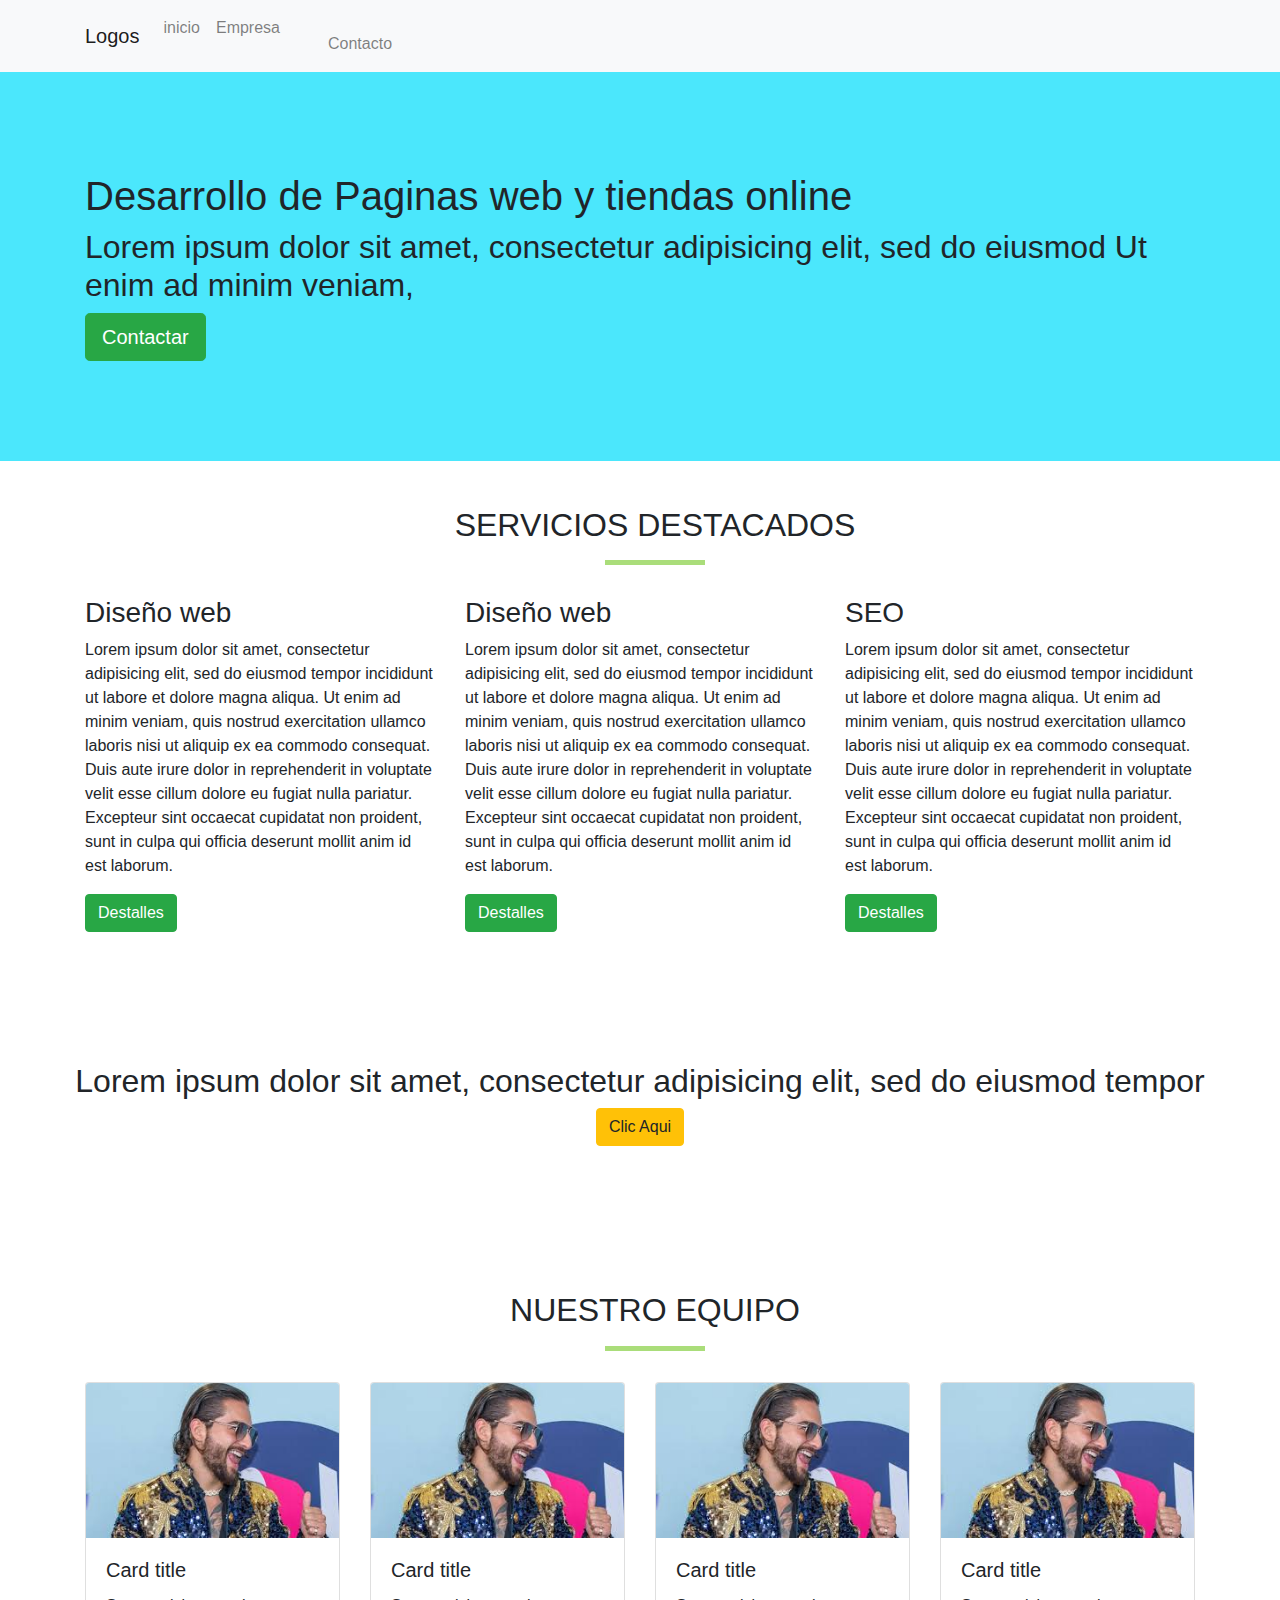
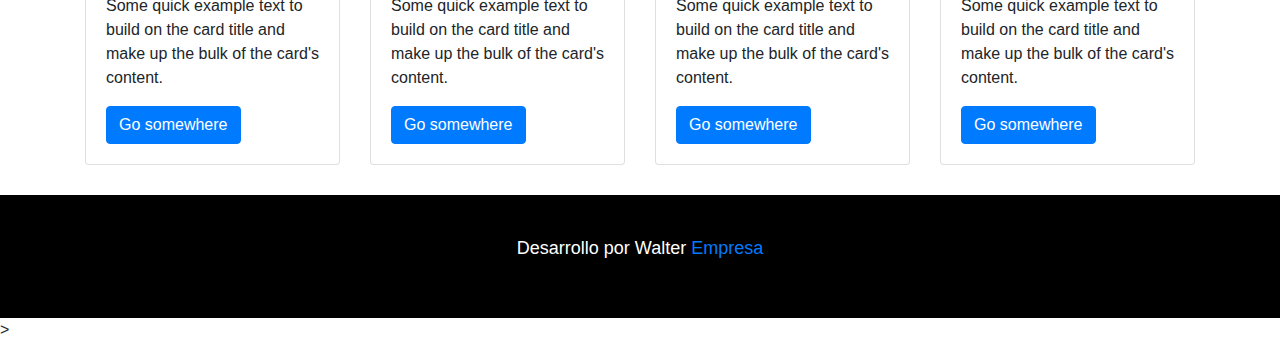
<file: index.html>
<!doctype html>
<html lang="es">
  <head>
    <!-- Required meta tags -->
    <meta charset="utf-8">
    <meta name="viewport" content="width=device-width, initial-scale=1, shrink-to-fit=no">

    <!-- Bootstrap CSS -->
    <link rel="stylesheet" href="css/bootstrap.min.css">
    <link rel="stylesheet" href="css/estilos.css">

    <title>Web Servicios</title>
  </head>

  <body>
    <main>
      <div class="container-fluid" style="padding: 0">
       
        <nav class="navbar navbar-expand-lg navbar-light bg-light">
        <div class="container">

          <a class="navbar-brand" href="#">Logos</a>

        
  <button class="navbar-toggler" type="button" data-toggle="collapse" data-target="#navbarSupportedContent" aria-controls="navbarSupportedContent" aria-expanded="false" aria-label="Toggle navigation">
    <span class="navbar-toggler-icon"></span>
  </button>

  <div class="collapse navbar-collapse" id="navbarSupportedContent">
    <ul class="navbar-nav mr-auto">
      <li class="nav-item">
        <a class="nav-link" href="#">inicio </a>
      </li>
      <li class="nav-item">
        <a class="nav-link" href="Empresa.html">Empresa</a>
      </li>
       <li class="nav-item">
        <a class="nav-link" href="Servicios.html"</a>
      </li>
       <li class="nav-item">
        <a class="nav-link" href="#">Contacto</a>
      </li>



       <!--menu desplegable-->

          <!--

      
      <li class="nav-item dropdown">
        <a class="nav-link dropdown-toggle" href="#" id="navbarDropdown" role="button" data-toggle="dropdown" aria-haspopup="true" aria-expanded="false">
          Desplegable
        </a>
        <div class="dropdown-menu" aria-labelledby="navbarDropdown">
          <a class="dropdown-item" href="#">Sub menu 1</a>
          <a class="dropdown-item" href="#">Sub menu 2</a>
          <div class="dropdown-divider"></div>
          <a class="dropdown-item" href="#">Sub menu 3</a>
        </div>
        -->
        
  
     
    </ul>
    
  </div>
</nav>
          
        
        </div>
     </div>
      <div class="container-fluid banner">
      <div class="container">  
      <h1> Desarrollo de Paginas web y tiendas online</h1> 
      <h2>
        Lorem ipsum dolor sit amet, consectetur adipisicing elit, sed do eiusmod
        Ut enim ad minim veniam,
      </h2>
      <a href="#" class="btn btn-success btn-lg"> Contactar</a>
    </div>
    </div>

    <section id="servicios-destacados">
      <div class="container">

        <div class="row">
          <div class="col-md-12 titulo-seccion">
            <h2>Servicios Destacados</h2>
            <hr>
          </div>
        </div>





        <div class="row"> <!--fila-->
          <div class="col-md-4"> <!--columna-->
            <h3>Diseño web</h3>
             <p>Lorem ipsum dolor sit amet, consectetur adipisicing elit, sed do eiusmod
             tempor incididunt ut labore et dolore magna aliqua. Ut enim ad minim veniam,
             quis nostrud exercitation ullamco laboris nisi ut aliquip ex ea commodo
             consequat. Duis aute irure dolor in reprehenderit in voluptate velit esse
             cillum dolore eu fugiat nulla pariatur. Excepteur sint occaecat cupidatat non
             proident, sunt in culpa qui officia deserunt mollit anim id est laborum.</p>
             <a href="#" class="btn btn-success">Destalles</a>
             </div>

              <div class="col-md-4"> <!--columna-->
            <h3>Diseño web</h3>
             <p>Lorem ipsum dolor sit amet, consectetur adipisicing elit, sed do eiusmod
             tempor incididunt ut labore et dolore magna aliqua. Ut enim ad minim veniam,
             quis nostrud exercitation ullamco laboris nisi ut aliquip ex ea commodo
             consequat. Duis aute irure dolor in reprehenderit in voluptate velit esse
             cillum dolore eu fugiat nulla pariatur. Excepteur sint occaecat cupidatat non
             proident, sunt in culpa qui officia deserunt mollit anim id est laborum.</p>
             <a href="#" class="btn btn-success">Destalles</a>
             
          </div>
          <div class="col-md-4"> <!--columna-->
          <H3>SEO</H3>
             <p>Lorem ipsum dolor sit amet, consectetur adipisicing elit, sed do eiusmod
             tempor incididunt ut labore et dolore magna aliqua. Ut enim ad minim veniam,
             quis nostrud exercitation ullamco laboris nisi ut aliquip ex ea commodo
             consequat. Duis aute irure dolor in reprehenderit in voluptate velit esse
             cillum dolore eu fugiat nulla pariatur. Excepteur sint occaecat cupidatat non
             proident, sunt in culpa qui officia deserunt mollit anim id est laborum.</p>
             <a href="#" class="btn btn-success">Destalles</a>
             
          </div>
          
        </div>
     </div>
    </section>

    <section id="banner-medio">
      <div class=" container-fluid">
        <h2>Lorem ipsum dolor sit amet, consectetur adipisicing elit, sed do eiusmod
        tempor </h2>
        <a href="#" class="btn btn-warning"> Clic Aqui</a>
      </div>
    </section>


    <section id="equipo">
      <div class="container">
        <div class="row">
          <div class="col-md-12 titulo-seccion">
            <h2>Nuestro Equipo</h2>
            <hr>
          </div>
        </div>

        <div class="row">
           <div class="col-md-3">

            <div class="card">
            <img src="images/foto2.jpg" class="card-img-top" alt="...">
            <div class="card-body">
              <h5 class="card-title">Card title</h5>
              <p class="card-text">Some quick example text to build on the card title and make up the bulk of the card's content.</p>
              <a href="#" class="btn btn-primary">Go somewhere</a>
            </div>
          </div>
         
        </div>
   


      <div class="col-md-3">

        <div class="card">
        <img src="images/foto2.jpg" class="card-img-top" alt="...">
        <div class="card-body">
          <h5 class="card-title">Card title</h5>
          <p class="card-text">Some quick example text to build on the card title and make up the bulk of the card's content.</p>
          <a href="#" class="btn btn-primary">Go somewhere</a>
        </div>
      </div>
         
        </div>
  

      <div class="col-md-3">

            <div class="card">
                <img src="images/foto2.jpg" class="card-img-top" alt="...">
                <div class="card-body">
                  <h5 class="card-title">Card title</h5>
                  <p class="card-text">Some quick example text to build on the card title and make up the bulk of the card's content.</p>
                  <a href="#" class="btn btn-primary">Go somewhere</a>
                </div>
              </div>
         
        </div>
   
      <div class="col-md-3">

            <div class="card">
            <img src="images/foto2.jpg" class="card-img-top" alt="...">
            <div class="card-body">
              <h5 class="card-title">Card title</h5>
              <p class="card-text">Some quick example text to build on the card title and make up the bulk of the card's content.</p>
              <a href="#" class="btn btn-primary">Go somewhere</a>
            </div>
          </div>
         
        </div>

           </div>
      </div>
          </div>
    </section>


    </main>

    <footer>
     <div class="container-fluid text-center">
       <p>Desarrollo por Walter <a href="">Empresa</a>

    </footer>>    
    

        <!-- Librerias y Codigos JavaScript -->
    <script src="https://code.jquery.com/jquery-3.3.1.slim.min.js" integrity="sha384-q8i/X+965DzO0rT7abK41JStQIAqVgRVzpbzo5smXKp4YfRvH+8abtTE1Pi6jizo" crossorigin="anonymous"></script>

    
        <script src="js/bootstrap.min.js"></script>
  </body>
</html>
</file>
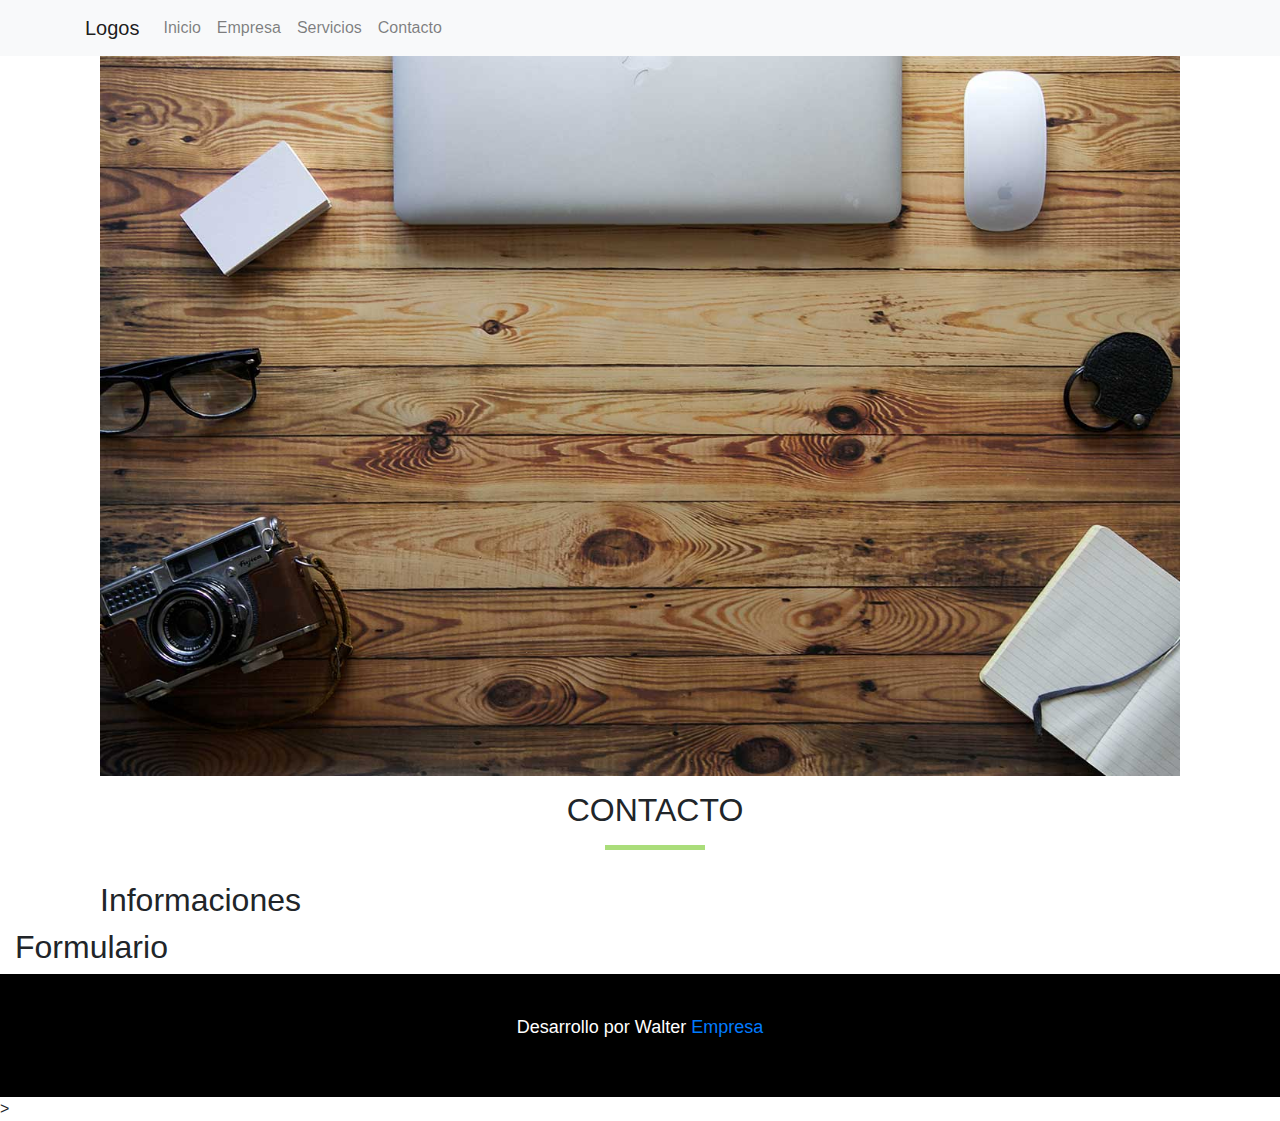
<file: contacto.html>
<!doctype html>
<html lang="es">
  <head>
    <!-- Required meta tags -->
    <meta charset="utf-8">
    <meta name="viewport" content="width=device-width, initial-scale=1, shrink-to-fit=no">

    <!-- Bootstrap CSS -->
    <link rel="stylesheet" href="css/bootstrap.min.css">
    <link rel="stylesheet" href="css/estilos.css">

    <title>Web Servicios</title>
  </head>

  <body>
    <main>
      <div class="container-fluid" style="padding: 0">
       
        <nav class="navbar navbar-expand-lg navbar-light bg-light">
        <div class="container">

          <a class="navbar-brand" href="#">Logos</a>

        
  <button class="navbar-toggler" type="button" data-toggle="collapse" data-target="#navbarSupportedContent" aria-controls="navbarSupportedContent" aria-expanded="false" aria-label="Toggle navigation">
    <span class="navbar-toggler-icon"></span>
  </button>

  <div class="collapse navbar-collapse" id="navbarSupportedContent">
    <ul class="navbar-nav mr-auto">
      <li class="nav-item">
        <a class="nav-link" href="index.html">Inicio</a>
      </li>
      
      <li class="nav-item">
        <a class="nav-link" href="empresa.html">Empresa</a>
      </li>
       <li class="nav-item">
        <a class="nav-link" href="#">Servicios</a>
      </li>
       <li class="nav-item">
        <a class="nav-link" href="contacto.html">Contacto</a>
      </li>



       <!--menu desplegable-->

          <!--

      
      <li class="nav-item dropdown">
        <a class="nav-link dropdown-toggle" href="#" id="navbarDropdown" role="button" data-toggle="dropdown" aria-haspopup="true" aria-expanded="false">
          Desplegable
        </a>
        <div class="dropdown-menu" aria-labelledby="navbarDropdown">
          <a class="dropdown-item" href="#">Sub menu 1</a>
          <a class="dropdown-item" href="#">Sub menu 2</a>
          <div class="dropdown-divider"></div>
          <a class="dropdown-item" href="#">Sub menu 3</a>
        </div>
        -->
        
  
     
    </ul>
    
  </div>
</nav>
          
        
        </div>
     </div>
         </div>
     </div>
      <section>
        <div class="container">
        <div class="col-md-12">
          <img src="images/hero8.jpg" class="img-fluid">
      </div>
     
     <div class=col-md-12">

      <div class="row">
        <div class="col-md-12 titulo-seccion">
          <h2>contacto</h2>
           <hr>
           </div>
           </div>

         </div class="row">

      <div class="col-md-3">
        <h2>Informaciones</h2>
       </div>
        </div>

        <div class="col-md-9">
          <h2>Formulario</h2>
          </div>
          </div>

          </div>
          </div>

    </main>

    <footer>
     <div class="container-fluid text-center">
       <p>Desarrollo por Walter <a href="">Empresa</a>

    </footer>>    
    

        <!-- Librerias y Codigos JavaScript -->
    <script src="https://code.jquery.com/jquery-3.3.1.slim.min.js" integrity="sha384-q8i/X+965DzO0rT7abK41JStQIAqVgRVzpbzo5smXKp4YfRvH+8abtTE1Pi6jizo" crossorigin="anonymous"></script>

    
        <script src="js/bootstrap.min.js"></script>
  </body>
</html>
</file>
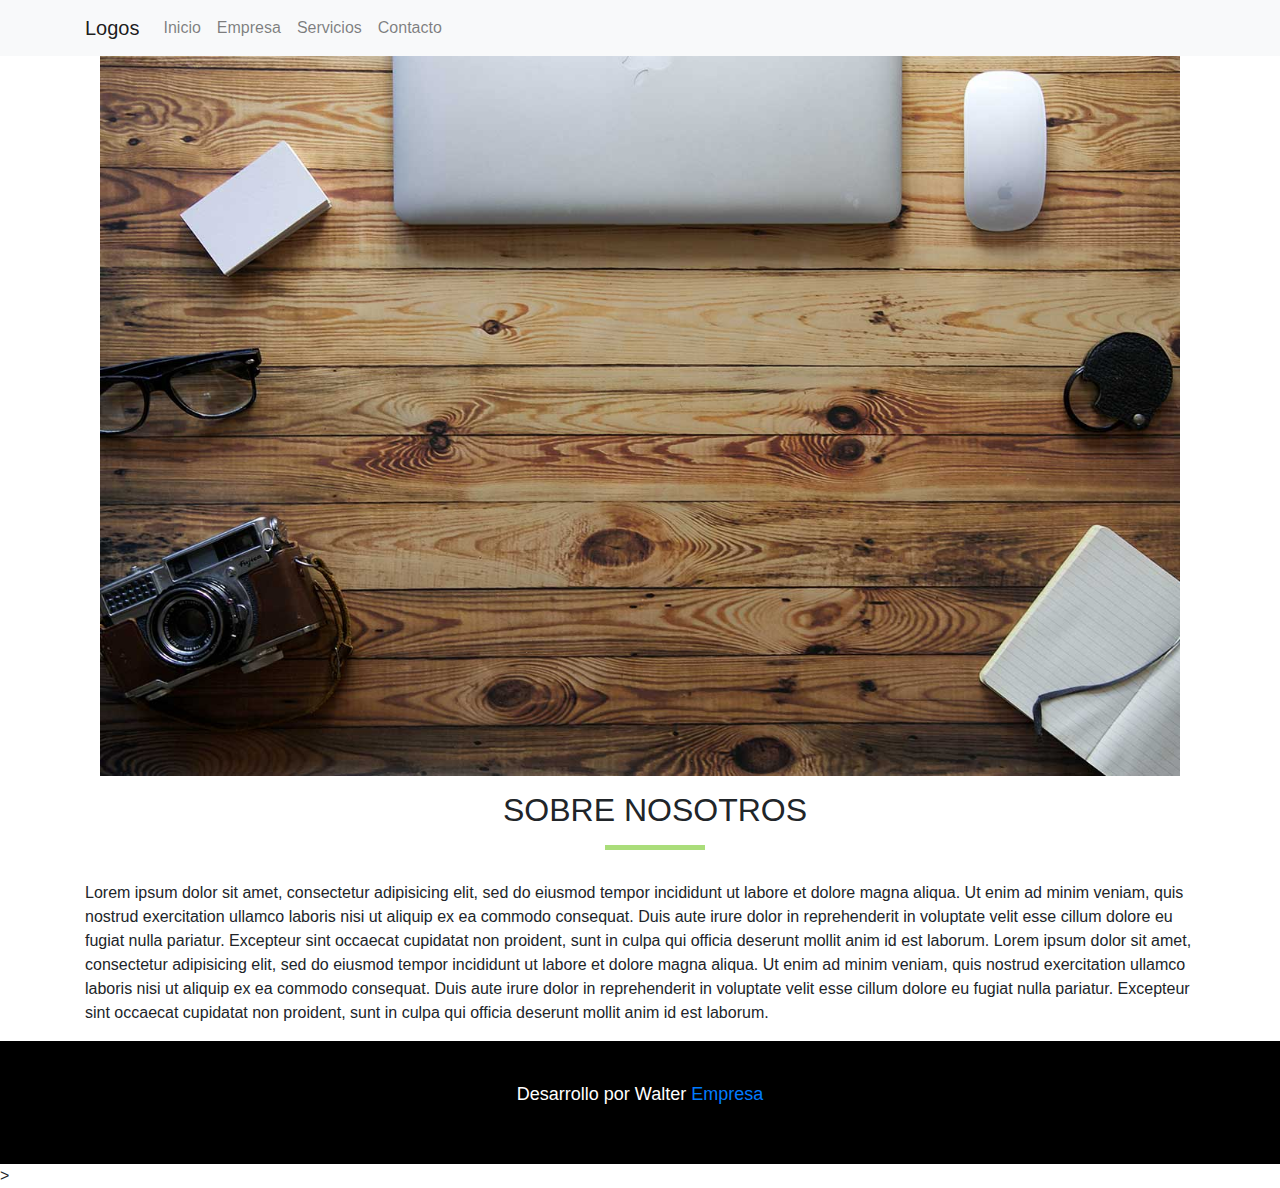
<file: empresa.html>
<!doctype html>
<html lang="es">
  <head>
    <!-- Required meta tags -->
    <meta charset="utf-8">
    <meta name="viewport" content="width=device-width, initial-scale=1, shrink-to-fit=no">

    <!-- Bootstrap CSS -->
    <link rel="stylesheet" href="css/bootstrap.min.css">
    <link rel="stylesheet" href="css/estilos.css">

    <title>Web Servicios</title>
  </head>

  <body>
    <main>
      <div class="container-fluid" style="padding: 0">
       
        <nav class="navbar navbar-expand-lg navbar-light bg-light">
        <div class="container">

          <a class="navbar-brand" href="#">Logos</a>

        
  <button class="navbar-toggler" type="button" data-toggle="collapse" data-target="#navbarSupportedContent" aria-controls="navbarSupportedContent" aria-expanded="false" aria-label="Toggle navigation">
    <span class="navbar-toggler-icon"></span>
  </button>

  <div class="collapse navbar-collapse" id="navbarSupportedContent">
    <ul class="navbar-nav mr-auto">
      <li class="nav-item">
        <a class="nav-link" href="index.html">Inicio</a>
      </li>
      
      <li class="nav-item">
        <a class="nav-link" href="empresa.html">Empresa</a>
      </li>
       <li class="nav-item">
        <a class="nav-link" href="#">Servicios</a>
      </li>
       <li class="nav-item">
        <a class="nav-link" href="#">Contacto</a>
      </li>



       <!--menu desplegable-->

          <!--

      
      <li class="nav-item dropdown">
        <a class="nav-link dropdown-toggle" href="#" id="navbarDropdown" role="button" data-toggle="dropdown" aria-haspopup="true" aria-expanded="false">
          Desplegable
        </a>
        <div class="dropdown-menu" aria-labelledby="navbarDropdown">
          <a class="dropdown-item" href="#">Sub menu 1</a>
          <a class="dropdown-item" href="#">Sub menu 2</a>
          <div class="dropdown-divider"></div>
          <a class="dropdown-item" href="#">Sub menu 3</a>
        </div>
        -->
        
  
     
    </ul>
    
  </div>
</nav>
          
        
        </div>
     </div>
         </div>
     </div>
      <section>
        <div class="container">
        <div class="col-md-12">
          <img src="images/hero8.jpg" class="img-fluid">
      </div>
     
     <div class=col-md-12">

      <div class="row">
        <div class="col-md-12 titulo-seccion">
          <h2> Sobre Nosotros</h2>
           <hr>
           </div>
           </div>

         </div class="row">

         <p>
            Lorem ipsum dolor sit amet, consectetur adipisicing elit, sed do eiusmod
         tempor incididunt ut labore et dolore magna aliqua. Ut enim ad minim veniam,
         quis nostrud exercitation ullamco laboris nisi ut aliquip ex ea commodo
         consequat. Duis aute irure dolor in reprehenderit in voluptate velit esse
         cillum dolore eu fugiat nulla pariatur. Excepteur sint occaecat cupidatat non
         proident, sunt in culpa qui officia deserunt mollit anim id est laborum.
          Lorem ipsum dolor sit amet, consectetur adipisicing elit, sed do eiusmod
         tempor incididunt ut labore et dolore magna aliqua. Ut enim ad minim veniam,
         quis nostrud exercitation ullamco laboris nisi ut aliquip ex ea commodo
         consequat. Duis aute irure dolor in reprehenderit in voluptate velit esse
         cillum dolore eu fugiat nulla pariatur. Excepteur sint occaecat cupidatat non
         proident, sunt in culpa qui officia deserunt mollit anim id est laborum.

       </p>
       </div>
        </div>



    </main>

    <footer>
     <div class="container-fluid text-center">
       <p>Desarrollo por Walter <a href="">Empresa</a>

    </footer>>    
    

        <!-- Librerias y Codigos JavaScript -->
    <script src="https://code.jquery.com/jquery-3.3.1.slim.min.js" integrity="sha384-q8i/X+965DzO0rT7abK41JStQIAqVgRVzpbzo5smXKp4YfRvH+8abtTE1Pi6jizo" crossorigin="anonymous"></script>

    
        <script src="js/bootstrap.min.js"></script>
  </body>
</html>
</file>
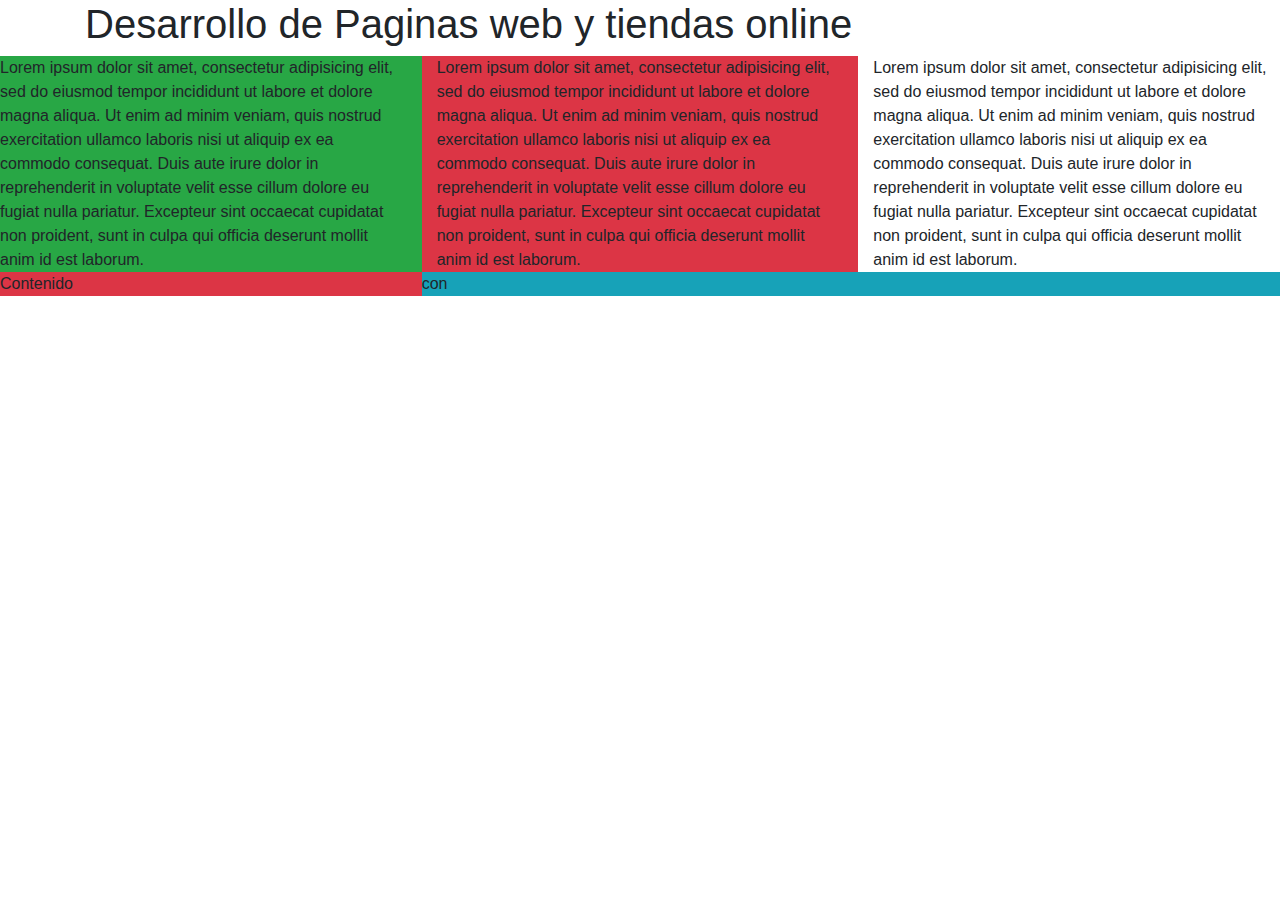
<file: index-prueba.html>
<!doctype html>
<html lang="es">
  <head>
    <!-- Required meta tags -->
    <meta charset="utf-8">
    <meta name="viewport" content="width=device-width, initial-scale=1, shrink-to-fit=no">

    <!-- Bootstrap CSS -->
    <link rel="stylesheet" href="css/bootstrap.min.css">

    <title>Web Servicios</title>
  </head>

  <body>
    <div class="container-fluid">
      <div class="container">  
      <h1> Desarrollo de Paginas web y tiendas online</h1> 
    </div>
    </div>
    <div class="row">
      <div class="col-md-4 bg-success"> 
      Lorem ipsum dolor sit amet, consectetur adipisicing elit, sed do eiusmod
      tempor incididunt ut labore et dolore magna aliqua. Ut enim ad minim veniam,
      quis nostrud exercitation ullamco laboris nisi ut aliquip ex ea commodo
      consequat. Duis aute irure dolor in reprehenderit in voluptate velit esse
      cillum dolore eu fugiat nulla pariatur. Excepteur sint occaecat cupidatat non
      proident, sunt in culpa qui officia deserunt mollit anim id est laborum.
      </div>
      <div class="col-md-4 bg-danger"> Lorem ipsum dolor sit amet, consectetur adipisicing elit, sed do eiusmod
      tempor incididunt ut labore et dolore magna aliqua. Ut enim ad minim veniam,
      quis nostrud exercitation ullamco laboris nisi ut aliquip ex ea commodo
      consequat. Duis aute irure dolor in reprehenderit in voluptate velit esse
      cillum dolore eu fugiat nulla pariatur. Excepteur sint occaecat cupidatat non
      proident, sunt in culpa qui officia deserunt mollit anim id est laborum. 
      </div>
      <div class="col-md-4 bg"> Lorem ipsum dolor sit amet, consectetur adipisicing elit, sed do eiusmod
      tempor incididunt ut labore et dolore magna aliqua. Ut enim ad minim veniam,
      quis nostrud exercitation ullamco laboris nisi ut aliquip ex ea commodo
      consequat. Duis aute irure dolor in reprehenderit in voluptate velit esse
      cillum dolore eu fugiat nulla pariatur. Excepteur sint occaecat cupidatat non
      proident, sunt in culpa qui officia deserunt mollit anim id est laborum. 
      </div>
     
    </div>
    <div class="row">
      <div class="col-md-4 bg-danger">
        Contenido
      </div>
       <div class="col-md-8 bg-info">
         
         <div class="row">
           con
         </div>
       </div>
     </div>

        <!-- Librerias y Codigos JavaScript -->
    <script src="https://code.jquery.com/jquery-3.3.1.slim.min.js" integrity="sha384-q8i/X+965DzO0rT7abK41JStQIAqVgRVzpbzo5smXKp4YfRvH+8abtTE1Pi6jizo" crossorigin="anonymous"></script>

    
        <script src="js/bootstrap.min.js"></script>
  </body>
</html>
</file>
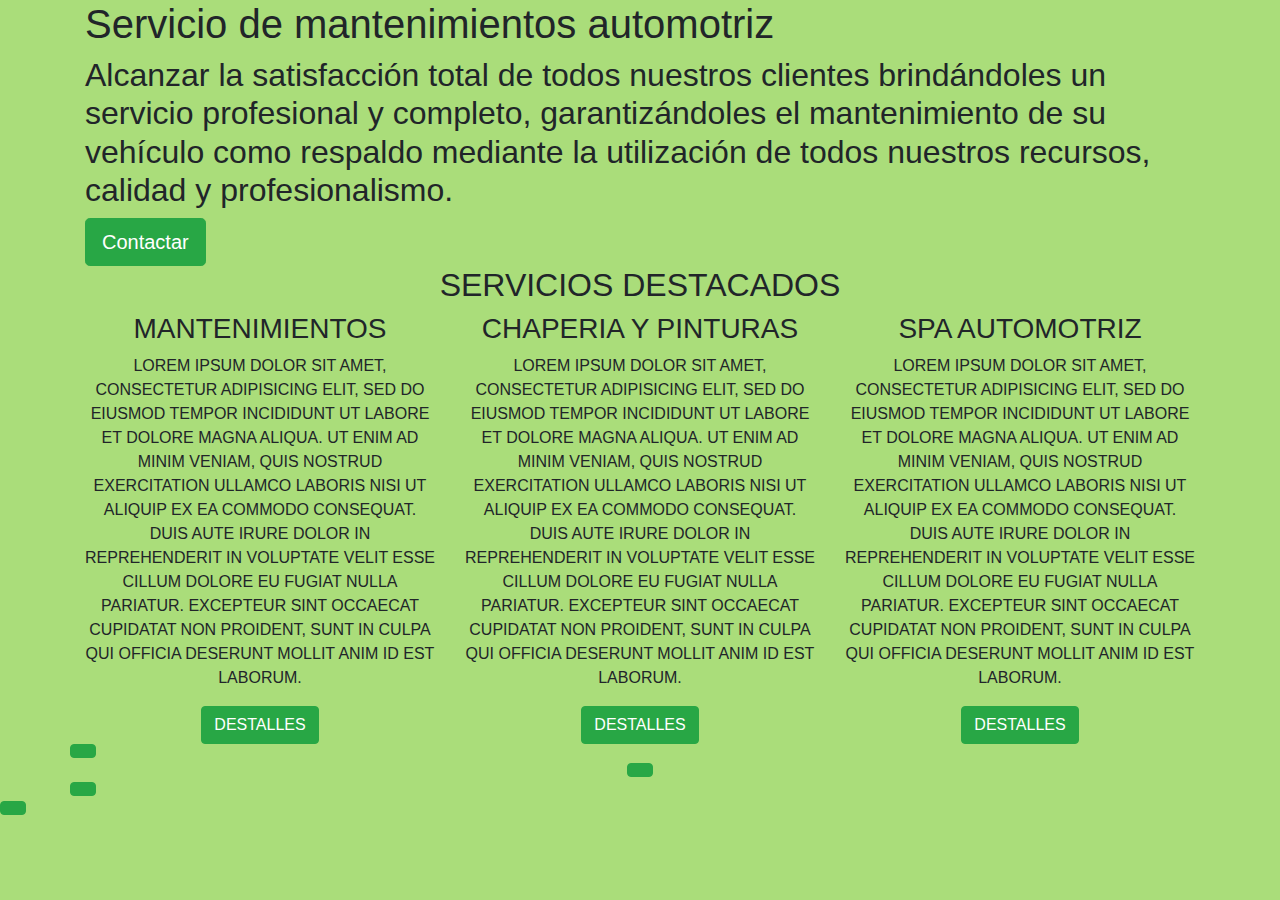
<file: Servi.html>
<!DOCTYPE html>
<html lang="es">

<head>
  <meta charset="utf-8">
    <meta name="viewport" content="width=device-width, initial-scale=1, shrink-to-fit=no">

  <link rel="stylesheet" type="text/css" href="css/bootstrap.min.css">
  <link rel="stylesheet" type="text/css" href="css/estilospr.css">
  <title>Taller Mecanico</title>
</head>

<body>
<div class="container-fluid banner">
  <div class="container">
    <h1>Servicio de mantenimientos automotriz</h1>
    <h2>Alcanzar la satisfacción total  de  todos nuestros clientes brindándoles un servicio profesional y completo, garantizándoles el  mantenimiento de su vehículo como respaldo  mediante la utilización de todos nuestros recursos, calidad y profesionalismo. </h2>
    <a href="#" class="btn btn-success btn-lg">Contactar</a>
  </div>
</div>
<section id="servicios">
  <div class="container">
    <div class="row">
      <div class="col-md-12 titulo-seccion">
        <h2>Servicios Destacados</h2>

         <div class="row"> <!--fila-->
          <div class="col-md-4"> <!--columna-->
            <h3>Mantenimientos</h3>
             <p>Lorem ipsum dolor sit amet, consectetur adipisicing elit, sed do eiusmod
             tempor incididunt ut labore et dolore magna aliqua. Ut enim ad minim veniam,
             quis nostrud exercitation ullamco laboris nisi ut aliquip ex ea commodo
             consequat. Duis aute irure dolor in reprehenderit in voluptate velit esse
             cillum dolore eu fugiat nulla pariatur. Excepteur sint occaecat cupidatat non
             proident, sunt in culpa qui officia deserunt mollit anim id est laborum.</p>
             <a href="#" class="btn btn-success">Destalles</a>
             </div>

              <div class="col-md-4"> <!--columna-->
            <h3>Chaperia y pinturas</h3>
             <p>Lorem ipsum dolor sit amet, consectetur adipisicing elit, sed do eiusmod
             tempor incididunt ut labore et dolore magna aliqua. Ut enim ad minim veniam,
             quis nostrud exercitation ullamco laboris nisi ut aliquip ex ea commodo
             consequat. Duis aute irure dolor in reprehenderit in voluptate velit esse
             cillum dolore eu fugiat nulla pariatur. Excepteur sint occaecat cupidatat non
             proident, sunt in culpa qui officia deserunt mollit anim id est laborum.</p>
             <a href="#" class="btn btn-success">Destalles</a>
             
          </div>
        <div class="col-md-4"> <!--columna-->
        <H3>Spa Automotriz</H3>
             <p>Lorem ipsum dolor sit amet, consectetur adipisicing elit, sed do eiusmod
             tempor incididunt ut labore et dolore magna aliqua. Ut enim ad minim veniam,
             quis nostrud exercitation ullamco laboris nisi ut aliquip ex ea commodo
             consequat. Duis aute irure dolor in reprehenderit in voluptate velit esse
             cillum dolore eu fugiat nulla pariatur. Excepteur sint occaecat cupidatat non
             proident, sunt in culpa qui officia deserunt mollit anim id est laborum.</p>
             <a href="#" class="btn btn-success">Destalles</
        <hr>
      </div>
    </div>
  </div>
  
</section>
</body>

</html>
</file>
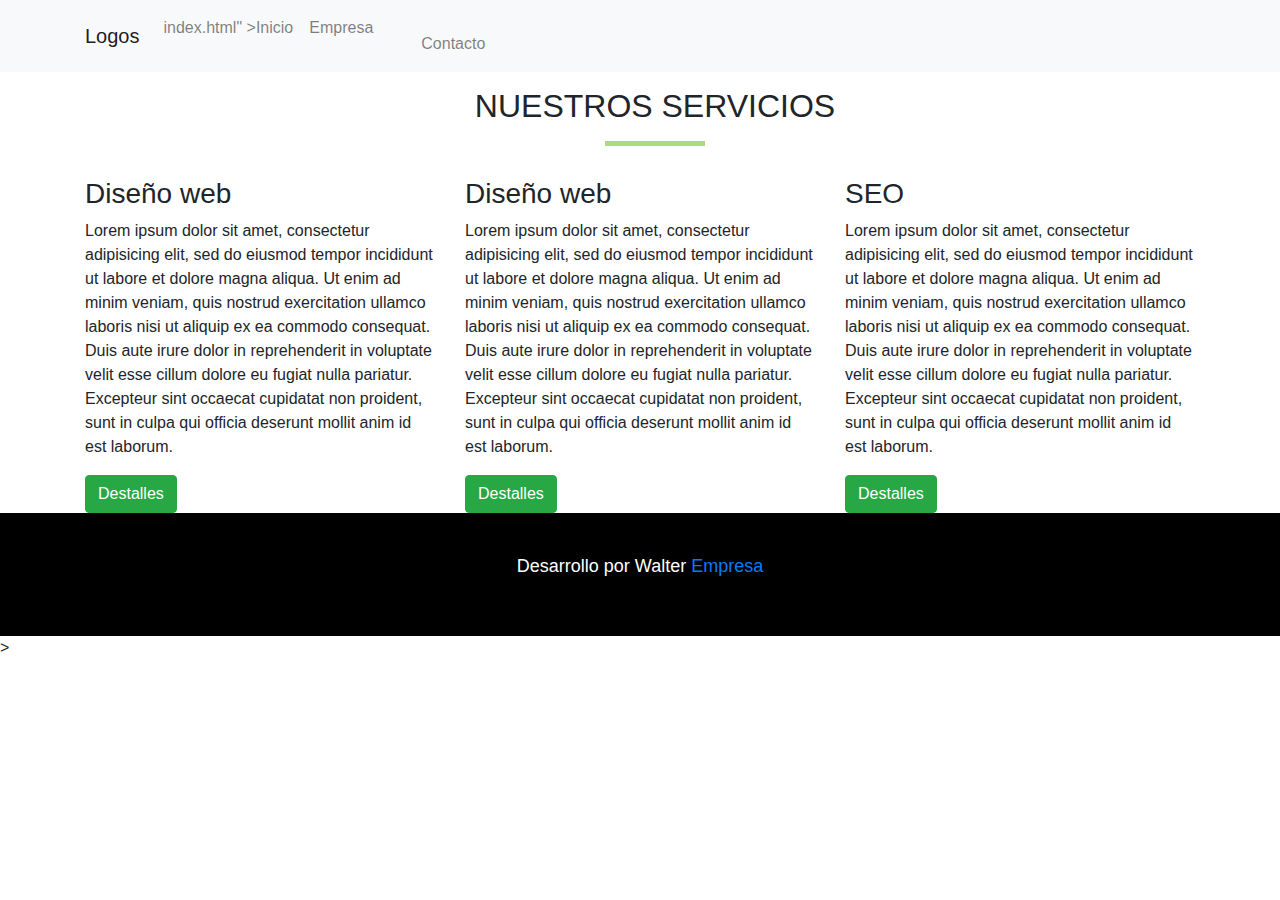
<file: servicios.html>
<!doctype html>
<html lang="es">
  <head>
    <!-- Required meta tags -->
    <meta charset="utf-8">
    <meta name="viewport" content="width=device-width, initial-scale=1, shrink-to-fit=no">

    <!-- Bootstrap CSS -->
    <link rel="stylesheet" href="css/bootstrap.min.css">
    <link rel="stylesheet" href="css/estilos.css">

    <title>Web Servicios</title>
  </head>

  <body>
    <main>
      <div class="container-fluid" style="padding: 0">
       
        <nav class="navbar navbar-expand-lg navbar-light bg-light">
        <div class="container">

          <a class="navbar-brand" href="#">Logos</a>

        
  <button class="navbar-toggler" type="button" data-toggle="collapse" data-target="#navbarSupportedContent" aria-controls="navbarSupportedContent" aria-expanded="false" aria-label="Toggle navigation">
    <span class="navbar-toggler-icon"></span>
  </button>

  <div class="collapse navbar-collapse" id="navbarSupportedContent">
    <ul class="navbar-nav mr-auto">
      <li class="nav-item">
        <a class="nav-link" href="#">index.html" >Inicio </a>
      </li>
      
      <li class="nav-item">
        <a class="nav-link" href="empresa.html">Empresa</a>
      </li>
       <li class="nav-item">
        <a class="nav-link" href="Servicios.html"</a>
      </li>
       <li class="nav-item">
        <a class="nav-link" href="#">Contacto</a>
      </li>



       <!--menu desplegable-->

          <!--

      
      <li class="nav-item dropdown">
        <a class="nav-link dropdown-toggle" href="#" id="navbarDropdown" role="button" data-toggle="dropdown" aria-haspopup="true" aria-expanded="false">
          Desplegable
        </a>
        <div class="dropdown-menu" aria-labelledby="navbarDropdown">
          <a class="dropdown-item" href="#">Sub menu 1</a>
          <a class="dropdown-item" href="#">Sub menu 2</a>
          <div class="dropdown-divider"></div>
          <a class="dropdown-item" href="#">Sub menu 3</a>
        </div>
        -->
        
  
     
    </ul>
    
  </div>
</nav>
          
        
    </div>
     </div>
         </div>
     </div>
      <section class="pd-20">

      <div class="container">
        
     
     <div class=col-md-12">

      <div class="row">
        <div class="col-md-12 titulo-seccion">
          <h2>Nuestros Servicios</h2>
           <hr>
           </div>
           </div>

    

        <div class="row"> <!--fila-->
          <div class="col-md-4"> <!--columna-->
            <h3>Diseño web</h3>
             <p>Lorem ipsum dolor sit amet, consectetur adipisicing elit, sed do eiusmod
             tempor incididunt ut labore et dolore magna aliqua. Ut enim ad minim veniam,
             quis nostrud exercitation ullamco laboris nisi ut aliquip ex ea commodo
             consequat. Duis aute irure dolor in reprehenderit in voluptate velit esse
             cillum dolore eu fugiat nulla pariatur. Excepteur sint occaecat cupidatat non
             proident, sunt in culpa qui officia deserunt mollit anim id est laborum.</p>
             <a href="#" class="btn btn-success">Destalles</a>
             </div>

              <div class="col-md-4"> <!--columna-->
            <h3>Diseño web</h3>
             <p>Lorem ipsum dolor sit amet, consectetur adipisicing elit, sed do eiusmod
             tempor incididunt ut labore et dolore magna aliqua. Ut enim ad minim veniam,
             quis nostrud exercitation ullamco laboris nisi ut aliquip ex ea commodo
             consequat. Duis aute irure dolor in reprehenderit in voluptate velit esse
             cillum dolore eu fugiat nulla pariatur. Excepteur sint occaecat cupidatat non
             proident, sunt in culpa qui officia deserunt mollit anim id est laborum.</p>
             <a href="#" class="btn btn-success">Destalles</a>
             
          </div>
          <div class="col-md-4"> <!--columna-->
          <H3>SEO</H3>
             <p>Lorem ipsum dolor sit amet, consectetur adipisicing elit, sed do eiusmod
             tempor incididunt ut labore et dolore magna aliqua. Ut enim ad minim veniam,
             quis nostrud exercitation ullamco laboris nisi ut aliquip ex ea commodo
             consequat. Duis aute irure dolor in reprehenderit in voluptate velit esse
             cillum dolore eu fugiat nulla pariatur. Excepteur sint occaecat cupidatat non
             proident, sunt in culpa qui officia deserunt mollit anim id est laborum.</p>
             <a href="#" class="btn btn-success">Destalles</a>
             
          </div>
          
        </div>
       </div>
        </div>



    </main>

    <footer>
     <div class="container-fluid text-center">
       <p>Desarrollo por Walter <a href="">Empresa</a>

    </footer>>    
    

        <!-- Librerias y Codigos JavaScript -->
    <script src="https://code.jquery.com/jquery-3.3.1.slim.min.js" integrity="sha384-q8i/X+965DzO0rT7abK41JStQIAqVgRVzpbzo5smXKp4YfRvH+8abtTE1Pi6jizo" crossorigin="anonymous"></script>

    
        <script src="js/bootstrap.min.js"></script>
  </body>
</html>
</file>
<file: css/estilos.css>
.banner{padding-top: 100px;
	padding-bottom: 100px;
background-color: #4be7fc;

}
	#servicios-destacados{
		margin: 30px 0;
	}
	.titulo-seccion{
		text-align: center;
		text-transform: uppercase;
		margin: 15px 
	}
	.titulo-seccion hr{
		border-top: 5px solid #AADD7A;
		max-width: 100px;
	}
	#banner-medio{
padding-top: 100px;
padding-bottom : 100px;
background-color: #AADD7A;
 text-align: center;
 background:url(../images/hero8.jpg);
 background-size: cover;
 background-attachment: fixed; /*fijar la img*/


	}
#equipo-principal nav {
    background-color: #418ad4!important;
}

#equipo{
	margin: 30px 0;
}

footer{
		background-color: #000;
		padding: 40px;

}

footer p{
		color: white;
		font-size: 18px;
}

.pd-20´{
		padding: 20px
		}
</file>
<file: css/estilospr.css>
body {
background-color: #AADD7A;

}
#servicios-destacados{
		margin: 30px 0;
	}
	.titulo-seccion{
		text-align: center;
		text-transform: uppercase;  /* todo mayuscula*/
	}
	.titulo-seccion hr{
		border-top: 5px solid #AADD7A;
		max-width: 100px;
	}
#banner-medio{
padding-top: 100px;
padding-bottom : 100px;
background-color: #AADD7A;
 text-align: center;
 background:url(../images/hero8.jpg);
 background-size: cover;
 background-attachment: fixed; /*fijar la img*/

	}
</file>
